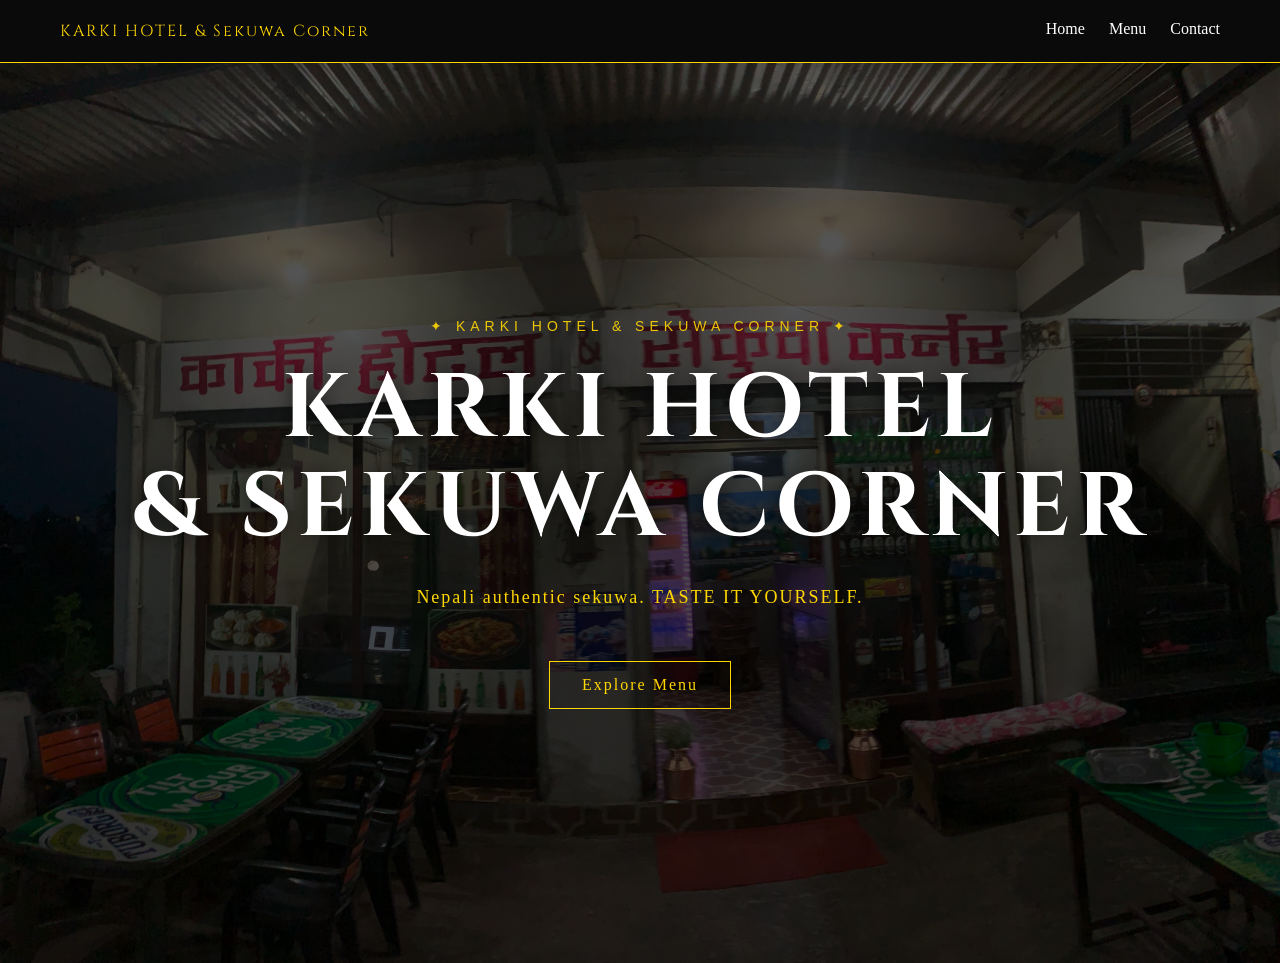
<file: index.html>
<!DOCTYPE html>
<html lang="en">
<head>
<meta charset="UTF-8">
<title>Karki Hotel & Sekuwa Corner</title>

<link href="https://fonts.googleapis.com/css2?family=Playfair+Display:wght@500;700&family=Cinzel:wght@400;600&display=swap" rel="stylesheet">
<link rel="stylesheet" href="style.css">
</head>

<body>

<header class="nav">
  <div class="logo">KARKI HOTEL
     <class="hero-subtitle">
     & Sekuwa Corner

  </div>
  <nav>
    <a href="index.html">Home</a>
    <a href="menu.html">Menu</a>
    <a href="contact.html">Contact</a>
  </nav>
</header>

<section class="hero">

  <div class="overlay"></div>

  <div class="hero-content">

    <span class="mini-brand">
      ✦ Karki Hotel & Sekuwa Corner ✦
    </span>

    <h1>
      KARKI HOTEL <br>
      & SEKUWA CORNER
    </h1>

    <p class="tagline">
     Nepali authentic sekuwa. TASTE IT YOURSELF.
    </p>

    <a href="menu.html" class="btn">
      Explore Menu
    </a>

  </div>

</section>
</body>
</html>
</file>
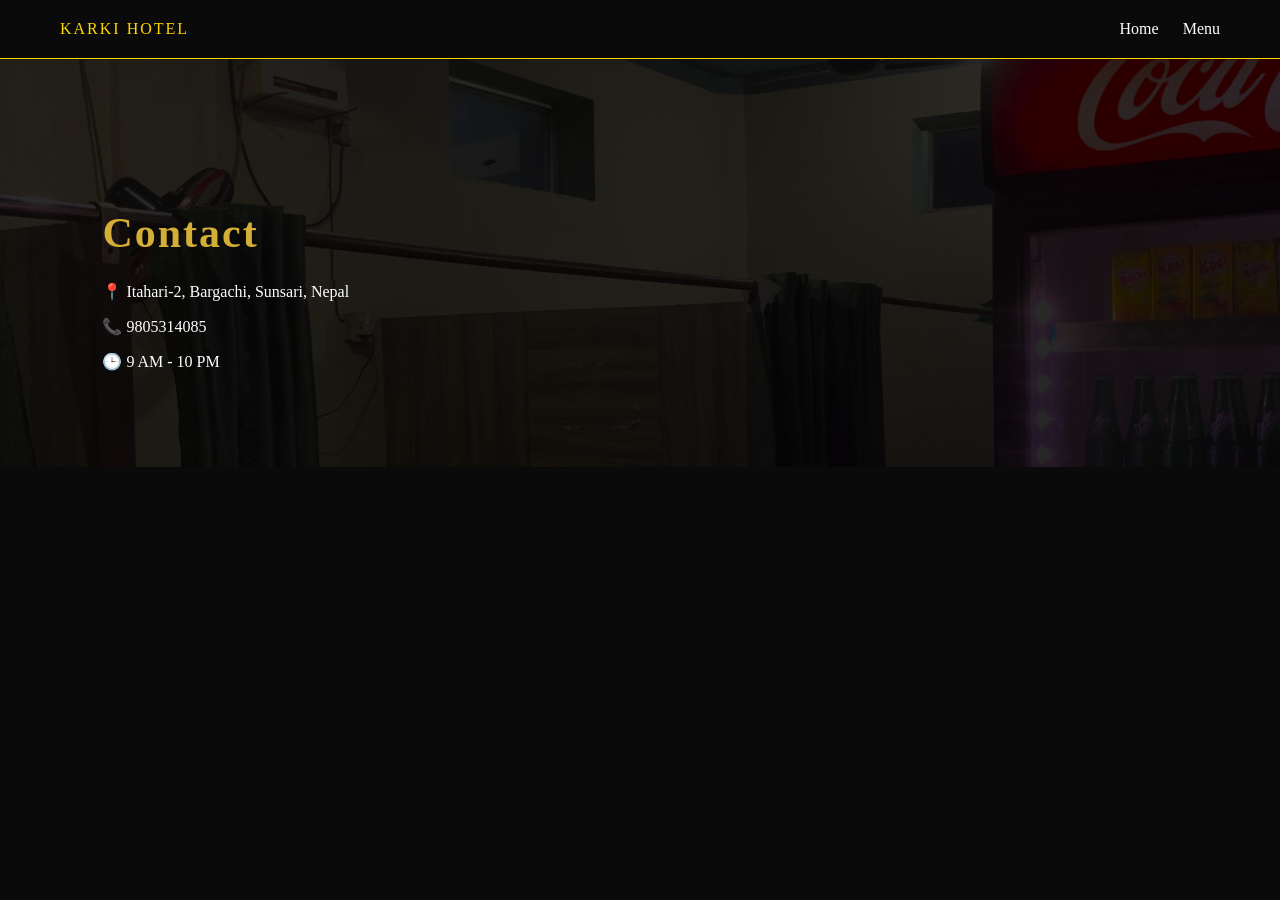
<file: contact.html>
<!DOCTYPE html>
<html>
<head>
<link rel="stylesheet" href="style.css">
</head>
<body>

<header class="nav">
<div class="logo">KARKI HOTEL</div>
<nav>
<a href="index.html">Home</a>
<a href="menu.html">Menu</a>
</nav>
</header>

<section class="menu">
<h2>Contact</h2>

<p>📍 Itahari-2, Bargachi, Sunsari, Nepal</p>
<p>📞 9805314085</p>
<p>🕒 9 AM - 10 PM</p>

</section>

</body>
</html>
</file>
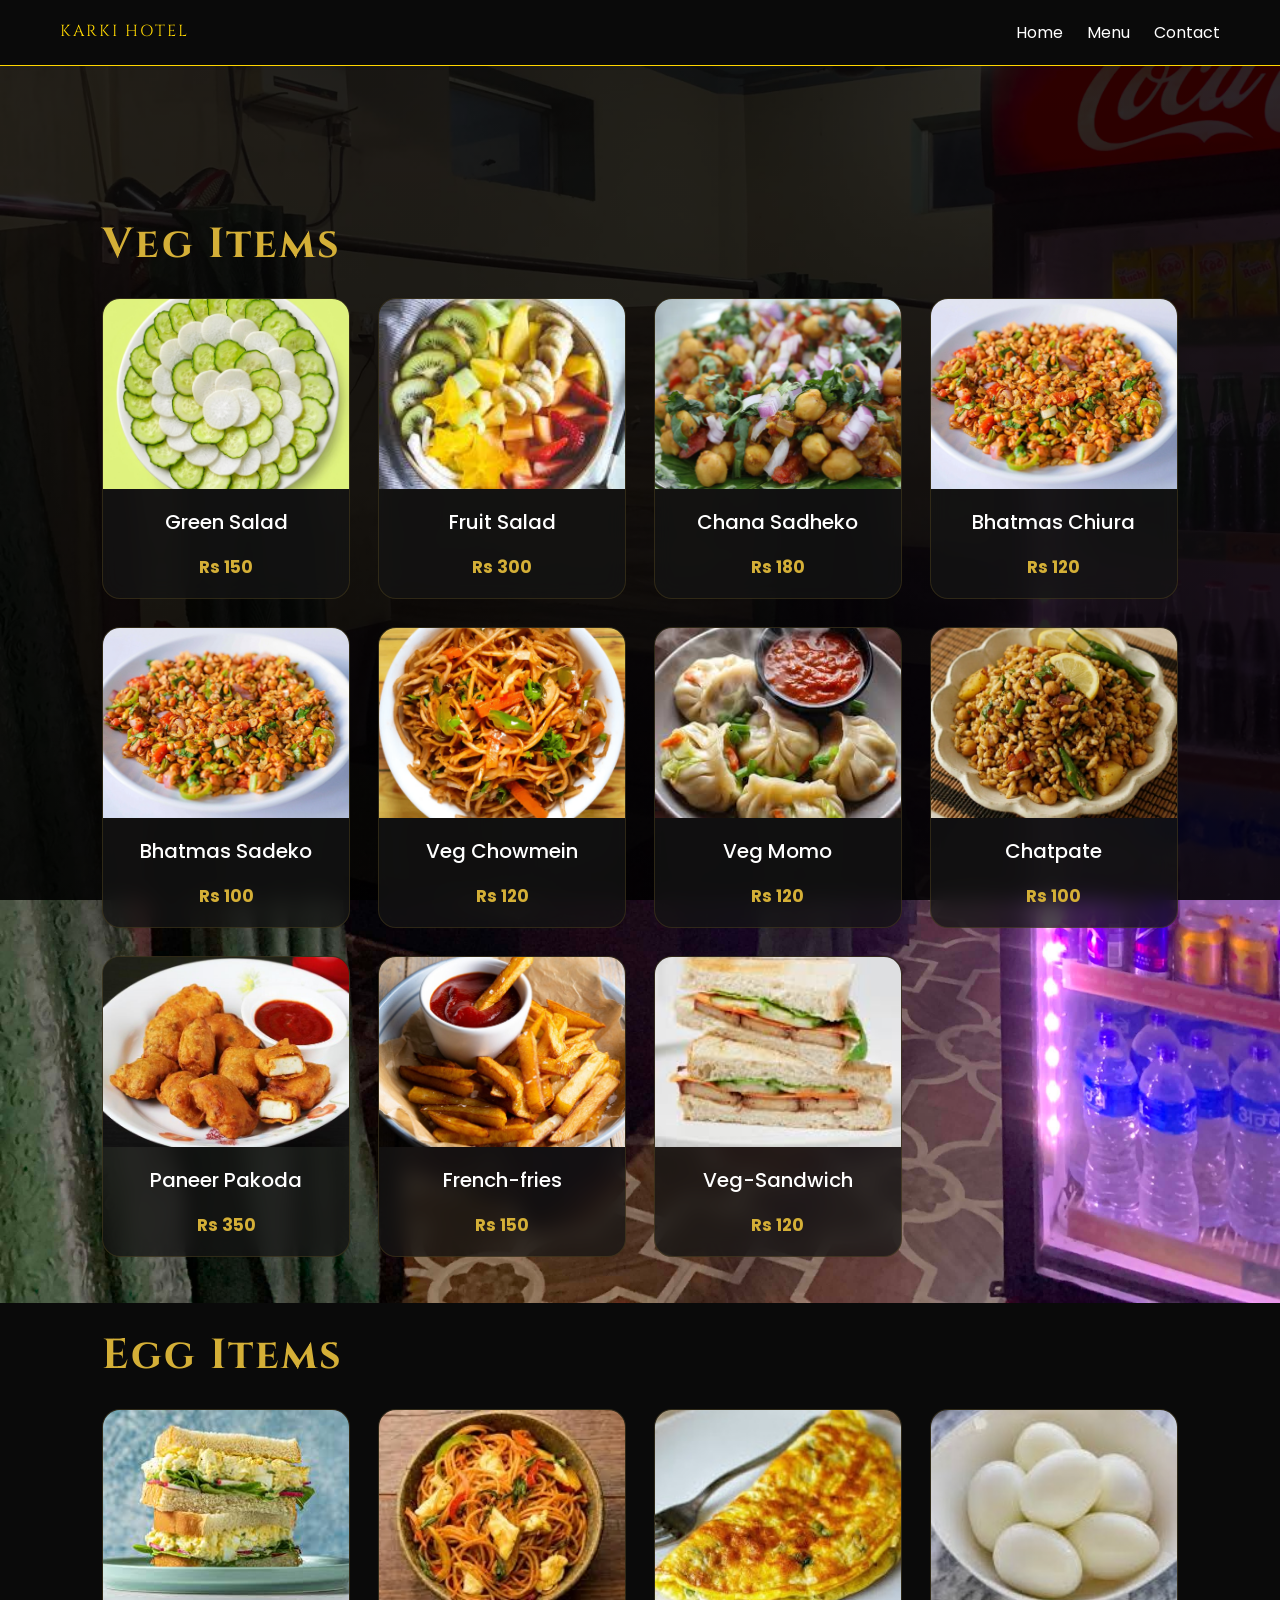
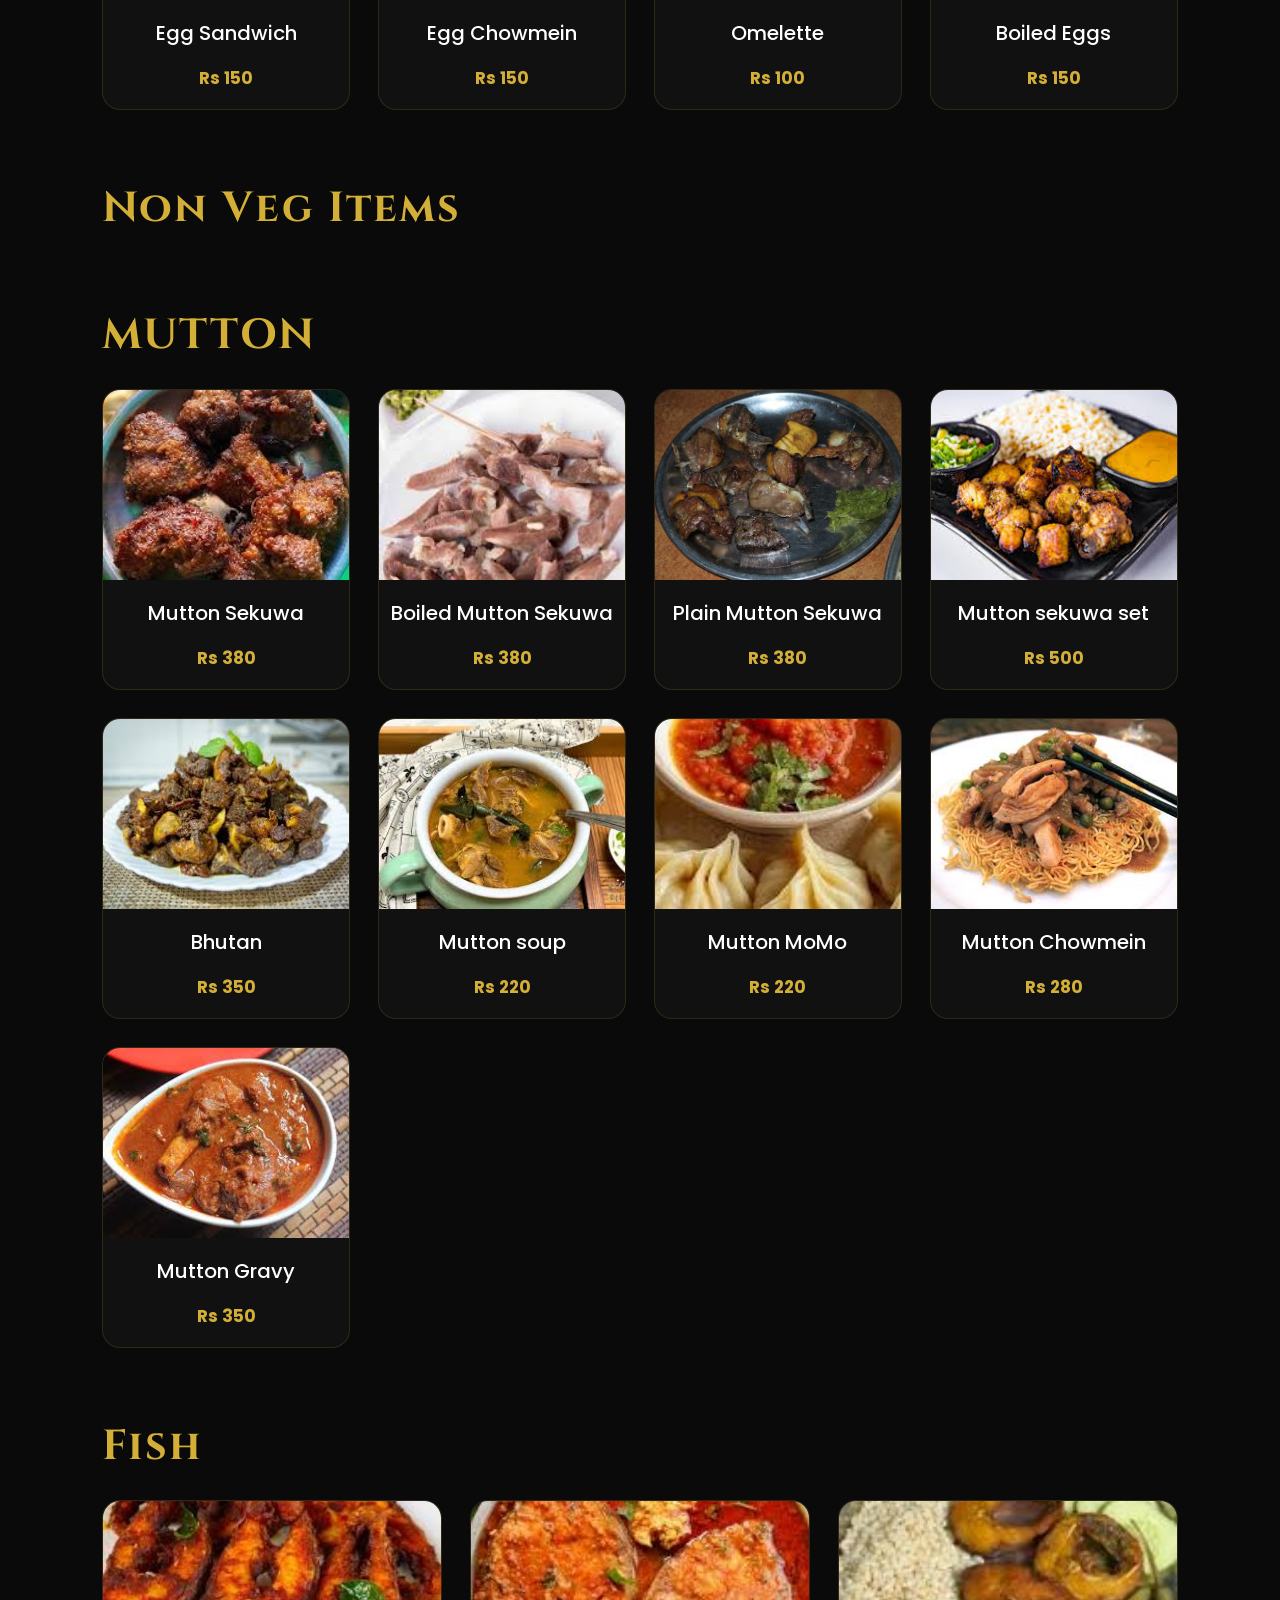
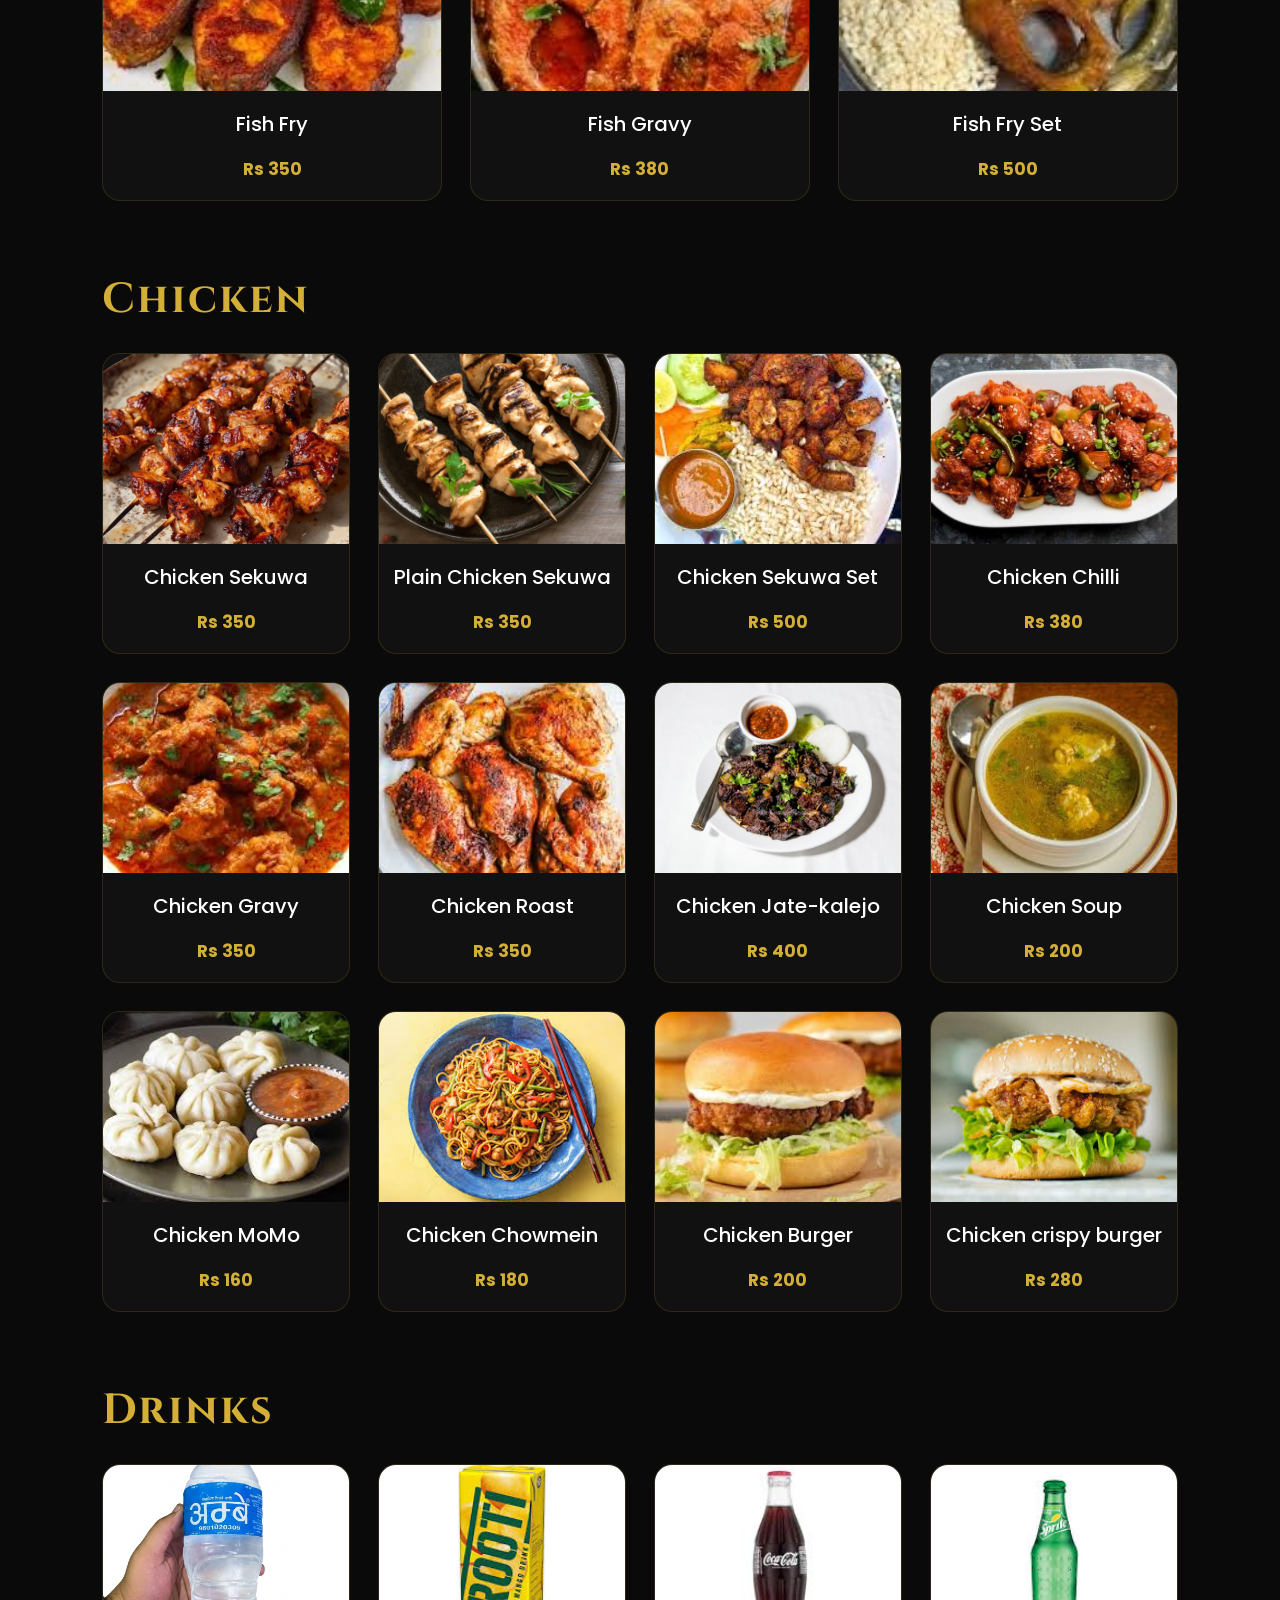
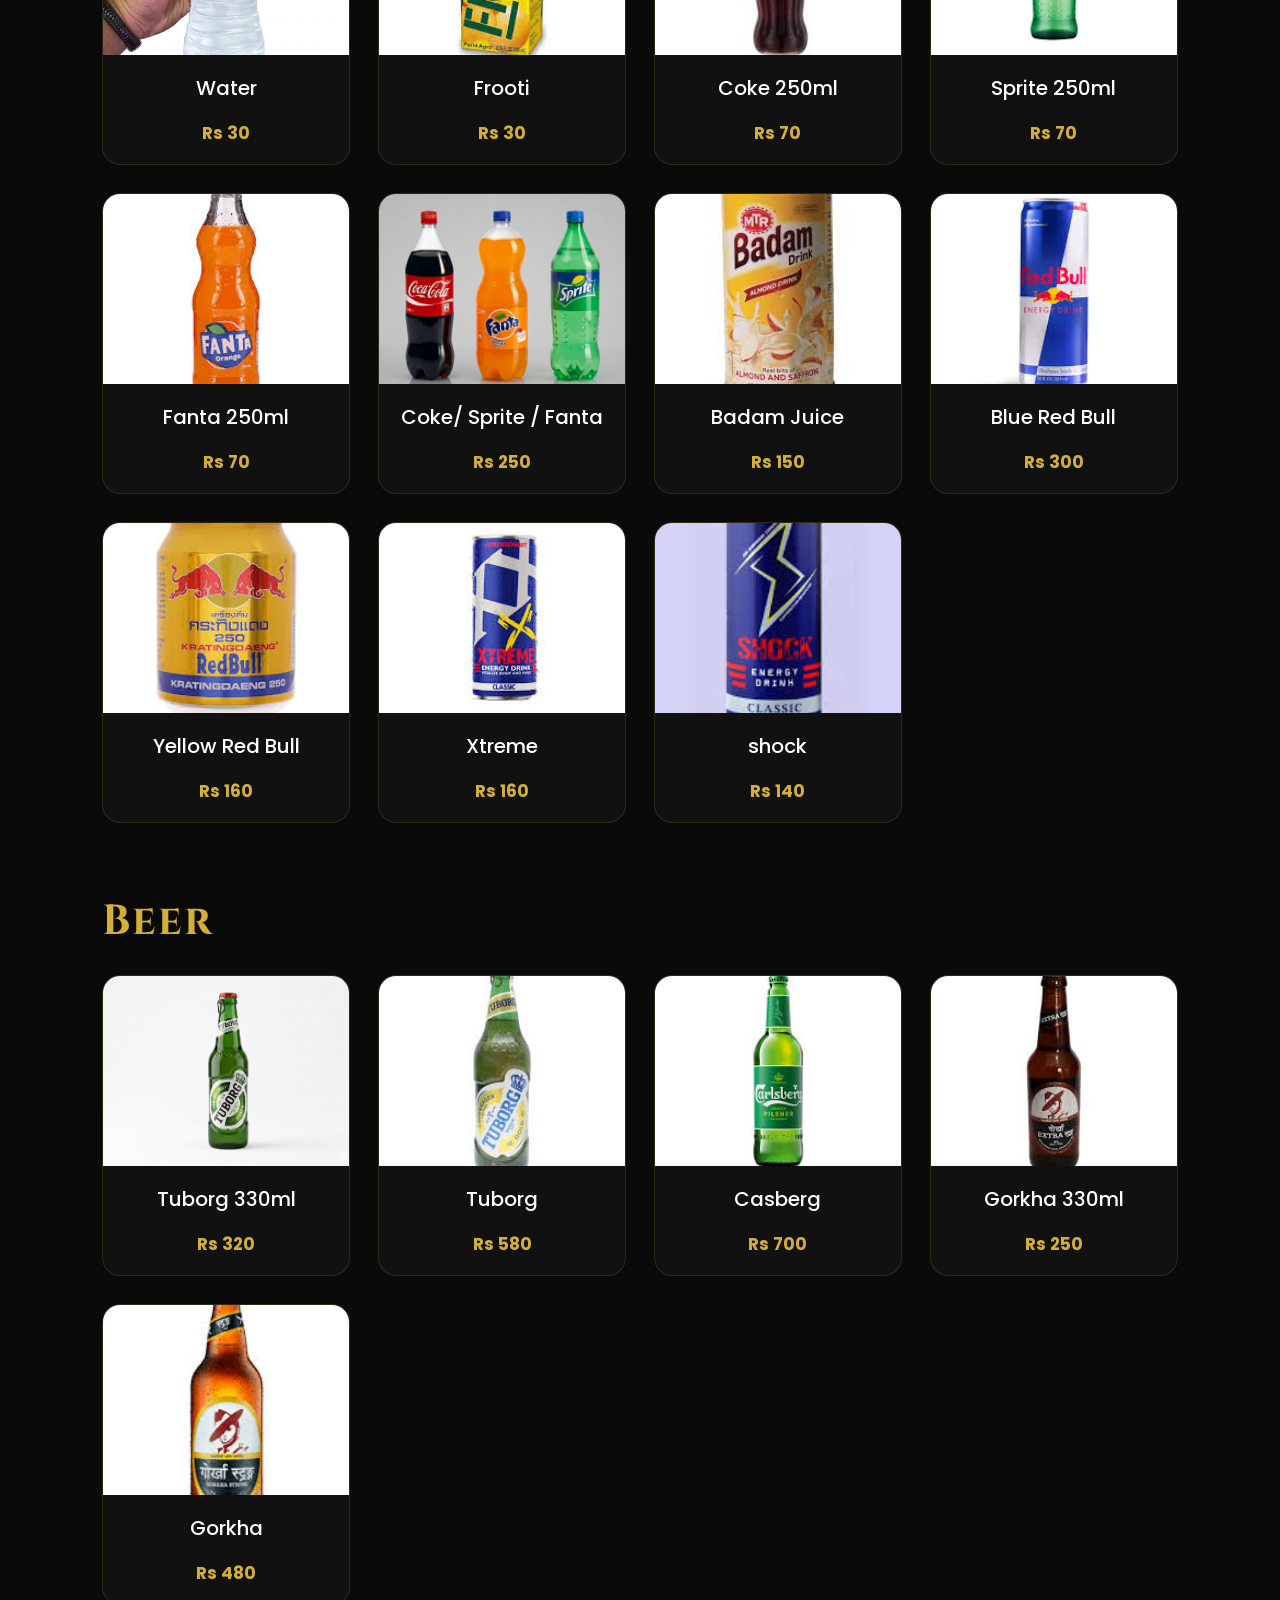
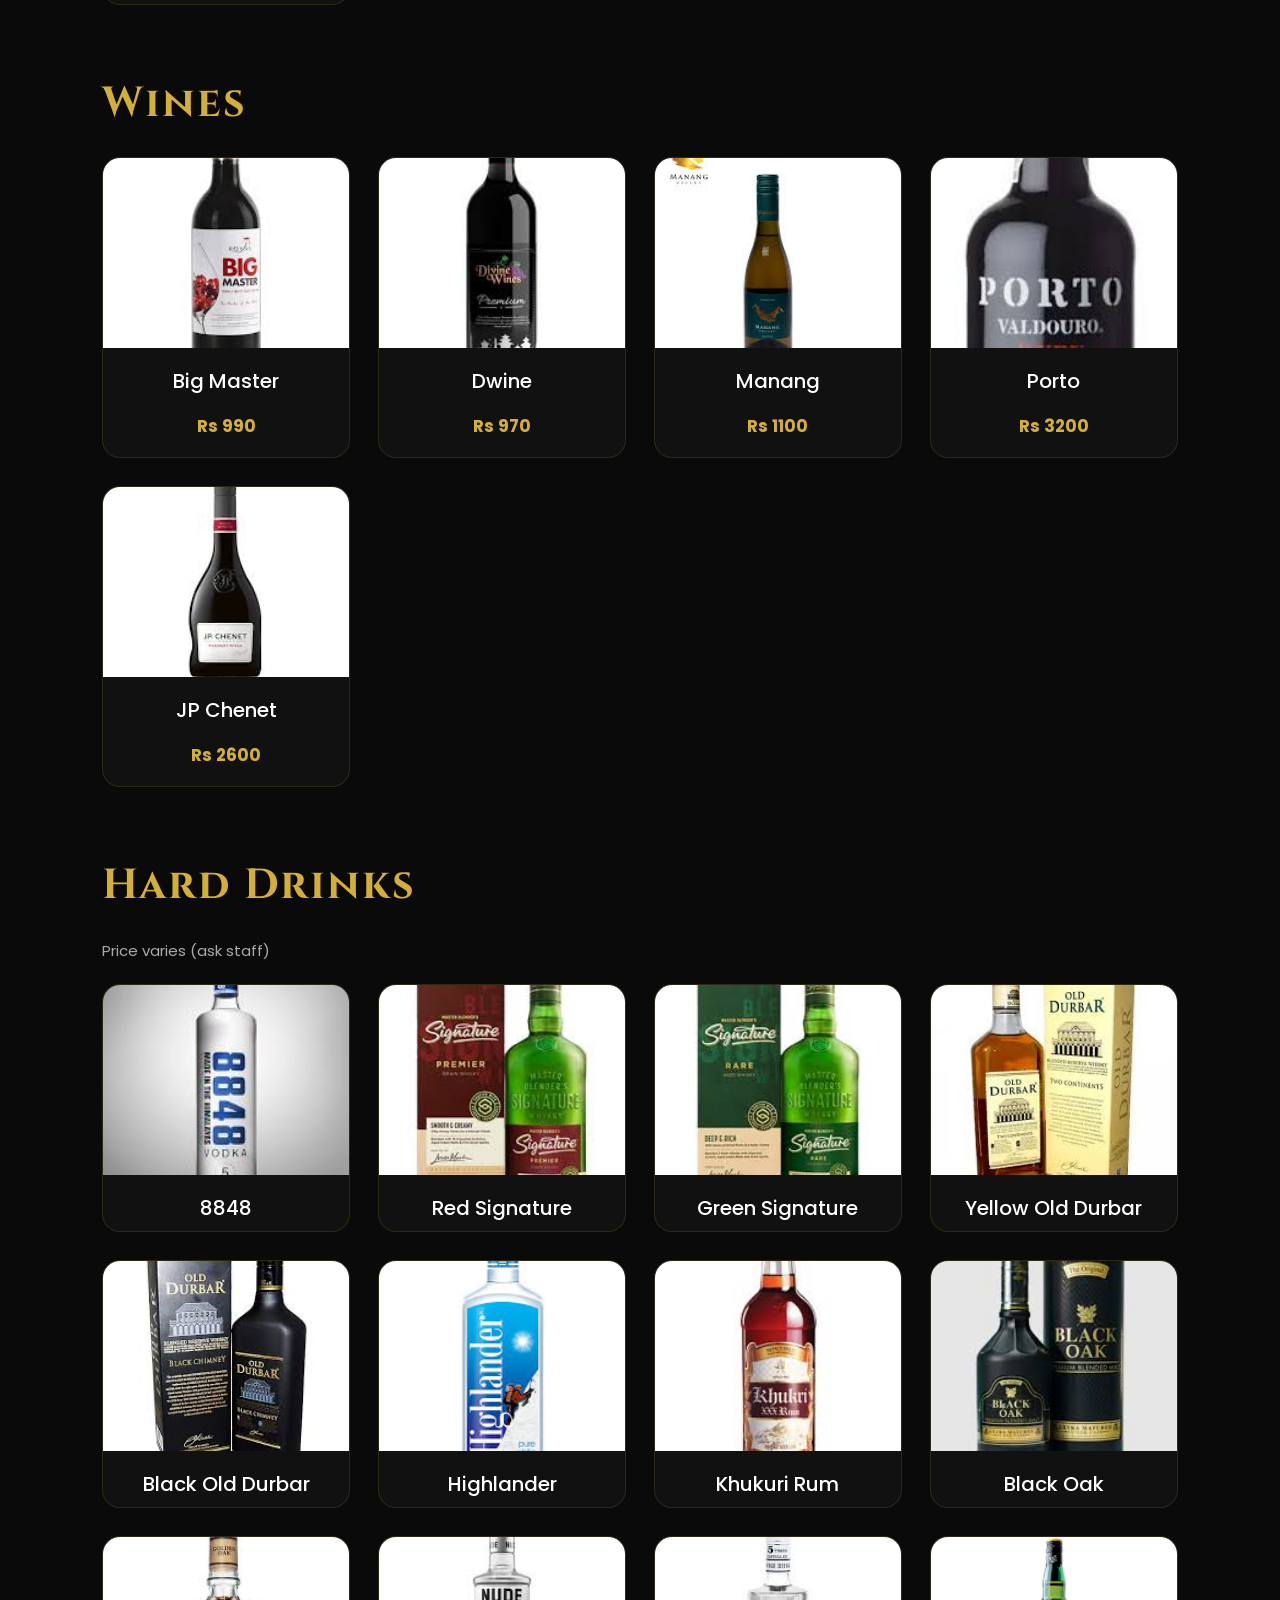
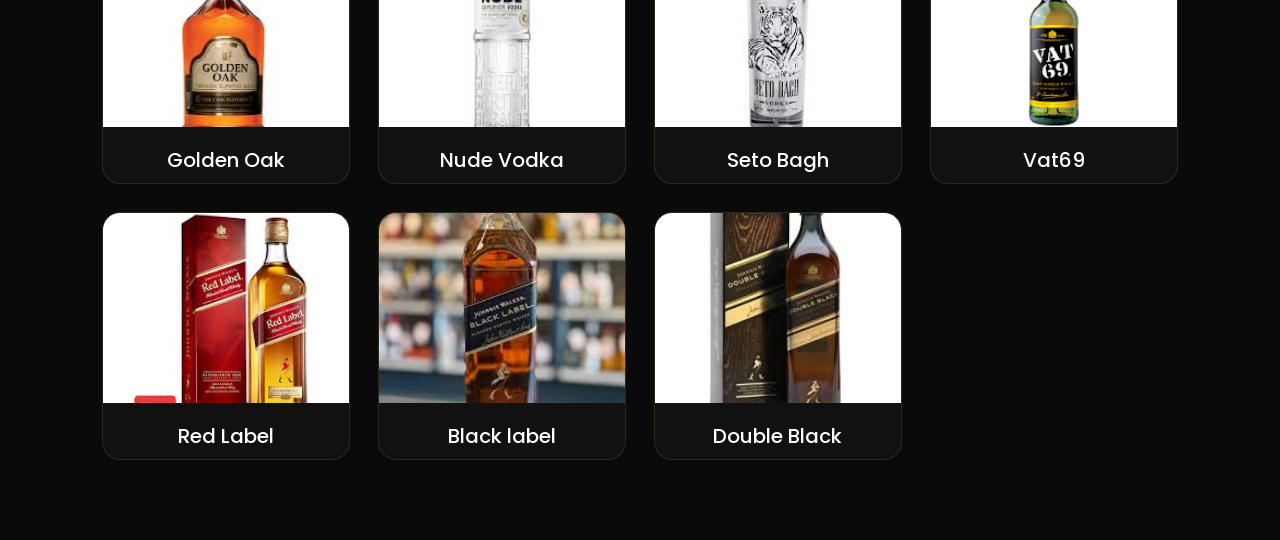
<file: menu.html>
<!DOCTYPE html>
<html lang="en">
<head>
<meta charset="UTF-8">
<title>Menu - Karki Hotel</title>

<link rel="stylesheet" href="style.css">

<link href="https://fonts.googleapis.com/css2?family=Cinzel:wght@400;600&family=Poppins:wght@300;400;500&display=swap" rel="stylesheet">
</head>

<body>

<header class="nav">
  <div class="logo">KARKI HOTEL</div>
  <nav>
    <a href="index.html">Home</a>
    <a href="menu.html">Menu</a>
    <a href="contact.html">Contact</a>
  </nav>
</header>

<section class="menu">

<h2>Veg Items</h2>
<div class="grid">

<div class="card">
  <img src="images/salad.png">
  <h3>Green Salad</h3>
  <p>Rs 150</p>
</div>
<div class="card">
  <img src="images/fruit-salad.jpg">
  <h3>Fruit Salad</h3>
  <p>Rs 300</p>
</div>
<div class="card">
  <img src="images/chana-sadheko.png">
  <h3>Chana Sadheko</h3>
  <p>Rs 180</p>
</div>

<div class="card">
  <img src="images/bhatmas.png">
  <h3>Bhatmas Chiura</h3>
  <p>Rs 120</p>
</div>

<div class="card">
  <img src="images/bhatmas.png">
  <h3>Bhatmas Sadeko</h3>
  <p>Rs 100</p>
</div>

<div class="card">
  <img src="images/veg_chowmein.png">
  <h3>Veg Chowmein</h3>
  <p>Rs 120</p>
</div>

<div class="card">
  <img src="images/veg-momo.jpg">
  <h3>Veg Momo</h3>
  <p>Rs 120</p>
</div>

<div class="card">
  <img src="images/chatpate.png">
  <h3>Chatpate</h3>
  <p>Rs 100</p>
</div>

<div class="card">
  <img src="images/paneer-pakoda.jpg">
  <h3>Paneer Pakoda</h3>
  <p>Rs 350</p>
</div>
<div class="card">
  <img src="images/french-fries.jpg">
  <h3>French-fries</h3>
  <p>Rs 150</p>
</div>
<div class="card">
  <img src="images/veg-sandwich.jpg">
  <h3>Veg-Sandwich</h3>
  <p>Rs 120</p>
</div>

</div>

<h2>Egg Items</h2>
<div class="grid">

<div class="card">
  <img src="images/egg-sandwich.jpg">
  <h3>Egg Sandwich</h3>
  <p>Rs 150</p>
</div>

<div class="card">
  <img src="images/egg-chowmein.jpg">
  <h3>Egg Chowmein</h3>
  <p>Rs 150</p>
</div>

<div class="card">
  <img src="images/omelette.jpg">
  <h3>Omelette</h3>
  <p>Rs 100</p>
</div>

<div class="card">
  <img src="images/boiled-egg.jpg">
  <h3>Boiled Eggs</h3>
  <p>Rs 150</p>
</div>
</div>


<h2>Non Veg Items</h2>
<h2>MUTTON</h2>
<div class="grid">
<div class="card">
  <img src="images/mutton-sekuwa.jpg">
  <h3>Mutton Sekuwa</h3>
  <p>Rs 380</p>
</div>
<div class="card">
  <img src="images/boiled-mutton-sekuwa.jpg">
  <h3>Boiled Mutton Sekuwa</h3>
  <p>Rs 380</p>
</div>
<div class="card">
  <img src="images/plain-mutton-sekuwa.jpg">
  <h3>Plain Mutton Sekuwa</h3>
  <p>Rs 380</p>
</div>
<div class="card">
  <img src="images/mutton-sekuwa-set.jpg">
  <h3>Mutton sekuwa set</h3>
  <p>Rs 500</p>
</div>
<div class="card">
  <img src="images/bhutan.jpg">
  <h3>Bhutan</h3>
  <p>Rs 350</p>
</div>
<div class="card">
  <img src="images/mutton-soup.jpg">
  <h3>Mutton soup</h3>
  <p>Rs 220</p>
</div>
<div class="card">
  <img src="images/mutton-momo.jpg">
  <h3>Mutton MoMo</h3>
  <p>Rs 220</p>
</div>
<div class="card">
  <img src="images/mutton-chowmein.jpg">
  <h3>Mutton Chowmein</h3>
  <p>Rs 280</p>
</div>
<div class="card">
  <img src="images/mutton-gravy.jpg">
  <h3>Mutton Gravy</h3>
  <p>Rs 350</p>
</div>
</div>
<h2>Fish</h2>
<div class="grid">
  <div class="card">
  <img src="images/fish-fry.jpg">
  <h3>Fish Fry</h3>
  <p>Rs 350</p>
</div>
<div class="card">
  <img src="images/fish-gravy.jpg">
  <h3>Fish Gravy</h3>
  <p>Rs 380</p>
</div>
<div class="card">
  <img src="images/fish-fry-set.jpg">
  <h3>Fish Fry Set</h3>
  <p>Rs 500</p>
</div>
</div>
<h2>Chicken</h2>
<div class="grid">
<div class="card">
  <img src="images/chicken-sekuwa.png">
  <h3>Chicken Sekuwa</h3>
  <p>Rs 350</p>
</div>
<div class="card">
  <img src="images/plain-chicken-sekuwa.png">
  <h3>Plain Chicken Sekuwa</h3>
  <p>Rs 350</p>
</div>
<div class="card">
  <img src="images/chicken-sekuwa-set.jpg">
  <h3> Chicken Sekuwa Set</h3>
  <p>Rs 500</p>
</div>

<div class="card">
  <img src="images/chicken-chilli.jpg">
  <h3>Chicken Chilli</h3>
  <p>Rs 380</p>
</div>
<div class="card">
  <img src="images/chicken-gravy.jpg">
  <h3> Chicken Gravy</h3>
  <p>Rs 350</p>
</div>
<div class="card">
  <img src="images/chicken-roast.jpg">
  <h3> Chicken Roast</h3>
  <p>Rs 350</p>
</div>
<div class="card">
  <img src="images/chicken-jatekalejo.png">
  <h3> Chicken Jate-kalejo</h3>
  <p>Rs 400</p>
</div>
<div class="card">
  <img src="images/chicken-soup.jpg">
  <h3> Chicken Soup</h3>
  <p>Rs 200</p>
</div>
<div class="card">
  <img src="images/chicken-momo.jpg">
  <h3> Chicken MoMo</h3>
  <p>Rs 160</p>
</div>

<div class="card">
  <img src="images/chicken-chowmein.jpg">
  <h3>Chicken Chowmein</h3>
  <p>Rs 180</p>
</div>
<div class="card">
  <img src="images/chicken-burger.jpg">
  <h3> Chicken Burger</h3>
  <p>Rs 200</p>
</div>
<div class="card">
  <img src="images/chicken-crispy-burger.jpg">
  <h3> Chicken crispy burger</h3>
  <p>Rs 280</p>
</div>
</div>

<h2>Drinks</h2>
<div class="grid">
  <div class="card">
  <img src="images/water.png">
  <h3>Water</h3>
  <p>Rs 30</p>
</div>
<div class="card">
  <img src="images/frooti.jpg">
  <h3>Frooti</h3>
  <p>Rs 30</p>
</div>

<div class="card">
  <img src="images/coke-250ml.jpg">
  <h3>Coke 250ml</h3>
  <p>Rs 70</p>
</div>
<div class="card">
  <img src="images/sprite-250ml.jpg">
  <h3>Sprite 250ml</h3>
  <p>Rs 70</p>
</div>
<div class="card">
  <img src="images/fanta-250ml.jpg">
  <h3>Fanta 250ml</h3>
  <p>Rs 70</p>
</div>

<div class="card">
  <img src="images/coke-sprite-fanta-1500ml.png">
  <h3>Coke/ Sprite / Fanta</h3>
  <p>Rs 250</p>
</div>

<div class="card">
  <img src="images/badam-juice.jpg">
  <h3>Badam Juice</h3>
  <p>Rs 150</p>
</div>

<div class="card">
  <img src="images/blue-red-bull.jpg">
  <h3>Blue Red Bull</h3>
  <p>Rs 300</p>
</div>
<div class="card">
  <img src="images/yellow-red-bull.jpg">
  <h3>Yellow Red Bull</h3>
  <p>Rs 160</p>
</div>
<div class="card">
  <img src="images/xtreme.jpg">
  <h3> Xtreme</h3>
  <p>Rs 160</p>
</div>
<div class="card">
  <img src="images/shock.jpg">
  <h3>shock</h3>
  <p>Rs 140</p>
</div>
</div>

<h2>Beer</h2>
<div class="grid">

<div class="card">
  <img src="images/small tuborg.png">
  <h3>Tuborg 330ml</h3>
  <p>Rs 320</p>
</div>
<div class="card">
  <img src="images/tuborg.jpg">
  <h3>Tuborg</h3>
  <p>Rs 580</p>
</div>
<div class="card">
  <img src="images/casberg.jpg">
  <h3>Casberg</h3>
  <p>Rs 700</p>
</div>
<div class="card">
  <img src="images/small-gorkha.jpg">
  <h3>Gorkha 330ml</h3>
  <p>Rs 250</p>
</div>
<div class="card">
  <img src="images/gorkha.jpg">
  <h3>Gorkha</h3>
  <p>Rs 480</p>
</div>
</div>
<h2>Wines</h2>
<div class="grid">
  <div class="card">
    <img src="images/big-master.jpg">
    <h3>Big Master</h3>
    <p>Rs 990</p>
  </div>
   <div class="card">
    <img src="images/dwine.jpg">
    <h3>Dwine</h3>
    <p>Rs 970</p>
  </div>
   <div class="card">
    <img src="images/manang.jpg">
    <h3>Manang</h3>
    <p>Rs 1100</p>
  </div>
   <div class="card">
    <img src="images/porto.jpg">
    <h3>Porto</h3>
    <p>Rs 3200</p>
  </div>
  <div class="card">
  <img src="images/jp-chenet.jpg">
  <h3>JP Chenet</h3>
  <p>Rs 2600</p>
</div>
</div>

<h2>Hard Drinks</h2>
<p class="note">Price varies (ask staff)</p>

<div class="grid">
  <div class="card">
  <img src="images/8848.jpg">
  <h3>8848</h3>
</div>
<div class="card">
  <img src="images/red-signature.jpg">
  <h3>Red Signature</h3>
</div>
<div class="card">
  <img src="images/green-signature.jpg">
  <h3>Green Signature</h3>
</div>

<div class="card">
  <img src="images/yellow-old-durbar.jpg">
  <h3> Yellow Old Durbar</h3>
</div>
<div class="card">
  <img src="images/black-old-durbar.jpg">
  <h3>Black Old Durbar</h3>
</div>
<div class="card">
  <img src="images/highlander.jpg">
  <h3>Highlander</h3>
</div>
<div class="card">
  <img src="images/khukuri-rum.jpg">
  <h3>Khukuri Rum</h3>
</div>
<div class="card">
  <img src="images/black-oak.jpg">
  <h3>Black Oak</h3>
</div>
<div class="card">
  <img src="images/golden-oak.jpg">
  <h3>Golden Oak</h3>
</div>
<div class="card">
  <img src="images/nude-vodka.jpg">
  <h3>Nude Vodka</h3>
</div>
<div class="card">
  <img src="images/seto-bagh.jpg">
  <h3>Seto Bagh</h3>
</div>
<div class="card">
  <img src="images/vat69.png">
  <h3>Vat69</h3>
</div>
<div class="card">
  <img src="images/red-label.jpg">
  <h3>Red Label</h3>
</div>
<div class="card">
  <img src="images/black-label.jpg">
  <h3>Black label</h3>
</div>

<div class="card">
  <img src="images/double-black.jpg">
  <h3>Double Black</h3>
</div>

</div>

</section>

</body>
</html>
</file>
<file: style.css>
body {
margin:0;
font-family:Poppins;
background:#0a0a0a;
color:white;
}

/* NAV */
.nav {
display:flex;
justify-content:space-between;
padding:20px 60px;
border-bottom:1px solid gold;
}

.logo {
font-family:Cinzel;
color:gold;
letter-spacing:2px;
}

nav a {
color:white;
margin-left:20px;
text-decoration:none;
}

nav a:hover {
color:gold;
}

/* HERO */
/* HERO SECTION */
.hero {
  height: 100vh;
  background:
    linear-gradient(rgba(0,0,0,0.65), rgba(0,0,0,0.75)),
    url('images/hotel.jpg');

  background-size: cover;
  background-position: center;
  background-repeat: no-repeat;

  display: flex;
  justify-content: center;
  align-items: center;
  text-align: center;

  position: relative;
  overflow: hidden;
}

/* SMALL BRAND TEXT */
.mini-brand {
  color: gold;
  letter-spacing: 5px;
  font-size: 14px;
  text-transform: uppercase;
  display: block;
  margin-bottom: 25px;
  font-family: 'Poppins', sans-serif;
  opacity: 0.9;
}

/* HUGE MAIN TITLE */
.hero h1 {
  font-family: 'Cinzel', serif;
  font-size: 90px;
  line-height: 1.1;
  color: white;
  letter-spacing: 6px;
  margin: 0;

  text-shadow: 0 0 20px rgba(0,0,0,0.6);
}

/* GOLDEN TAGLINE */
.tagline {
  color: gold;
  margin-top: 30px;
  font-size: 18px;
  letter-spacing: 2px;
  font-weight: 300;
}

/* BUTTON */
.btn {
  display: inline-block;
  margin-top: 35px;
  padding: 14px 32px;

  border: 1px solid gold;
  color: gold;

  text-decoration: none;
  letter-spacing: 2px;

  transition: 0.4s ease;
}

.btn:hover {
  background: gold;
  color: black;

  transform: translateY(-3px);
  box-shadow: 0 10px 25px rgba(255,215,0,0.25);
}

/* RESPONSIVE */
@media(max-width:768px){

  .hero h1{
    font-size:48px;
    letter-spacing:3px;
  }

  .tagline{
    font-size:14px;
  }

  .mini-brand{
    font-size:11px;
    letter-spacing:3px;
  }

}

/* animation */
@keyframes fadeUp {
  from {
    opacity: 0;
    transform: translateY(30px);
  }
  to {
    opacity: 1;
    transform: translateY(0);
  }
}

 /* MENU SECTION */
.menu {
  padding: 80px 8%;

  background:
    linear-gradient(rgba(0,0,0,0.82), rgba(0,0,0,0.88)),
    url('images/hotel-bg.jpg');

  background-size: cover;
  background-position: center;
  background-repeat: no-repeat;
  background-attachment: fixed;
}

/* CATEGORY TITLES */
.menu h2 {
  color: #d4af37;
  font-family: 'Cinzel', serif;
  font-size: 42px;
  margin-top: 70px;
  margin-bottom: 25px;
  letter-spacing: 2px;
}

/* GRID LAYOUT */
.grid {
  display: grid;
  grid-template-columns: repeat(auto-fit, minmax(230px, 1fr));
  gap: 28px;
}

/* MENU CARD */
.card {
  background: rgba(20,20,20,0.75);
  border-radius: 18px;
  overflow: hidden;

  border: 1px solid rgba(212,175,55,0.15);

  transition: 0.4s ease;

  text-align: center;

  backdrop-filter: blur(10px);
}

/* HOVER EFFECT */
.card:hover {
  transform: translateY(-10px);
  border-color: rgba(212,175,55,0.45);

  box-shadow:
    0 10px 30px rgba(212,175,55,0.18);
}

/* FOOD IMAGE */
.card img {
  width: 100%;
  height: 190px;
  object-fit: cover;

  display: block;

  transition: 0.5s ease;
}

/* IMAGE ZOOM */
.card:hover img {
  transform: scale(1.06);
}

/* FOOD NAME */
.card h3 {
  margin-top: 18px;
  margin-bottom: 8px;

  font-size: 20px;
  font-weight: 500;

  color: white;
}

/* PRICE */
.card p {
  margin-bottom: 18px;

  color: #d4af37;

  font-size: 17px;
  font-weight: bold;
}

/* NOTE TEXT */
.note {
  color: rgba(255,255,255,0.65);

  margin-bottom: 22px;

  font-size: 15px;
}

/* MOBILE RESPONSIVE */
@media(max-width:768px){

  .menu {
    padding: 60px 5%;
    background-attachment: scroll;
  }

  .menu h2 {
    font-size: 34px;
  }

}
</file>
